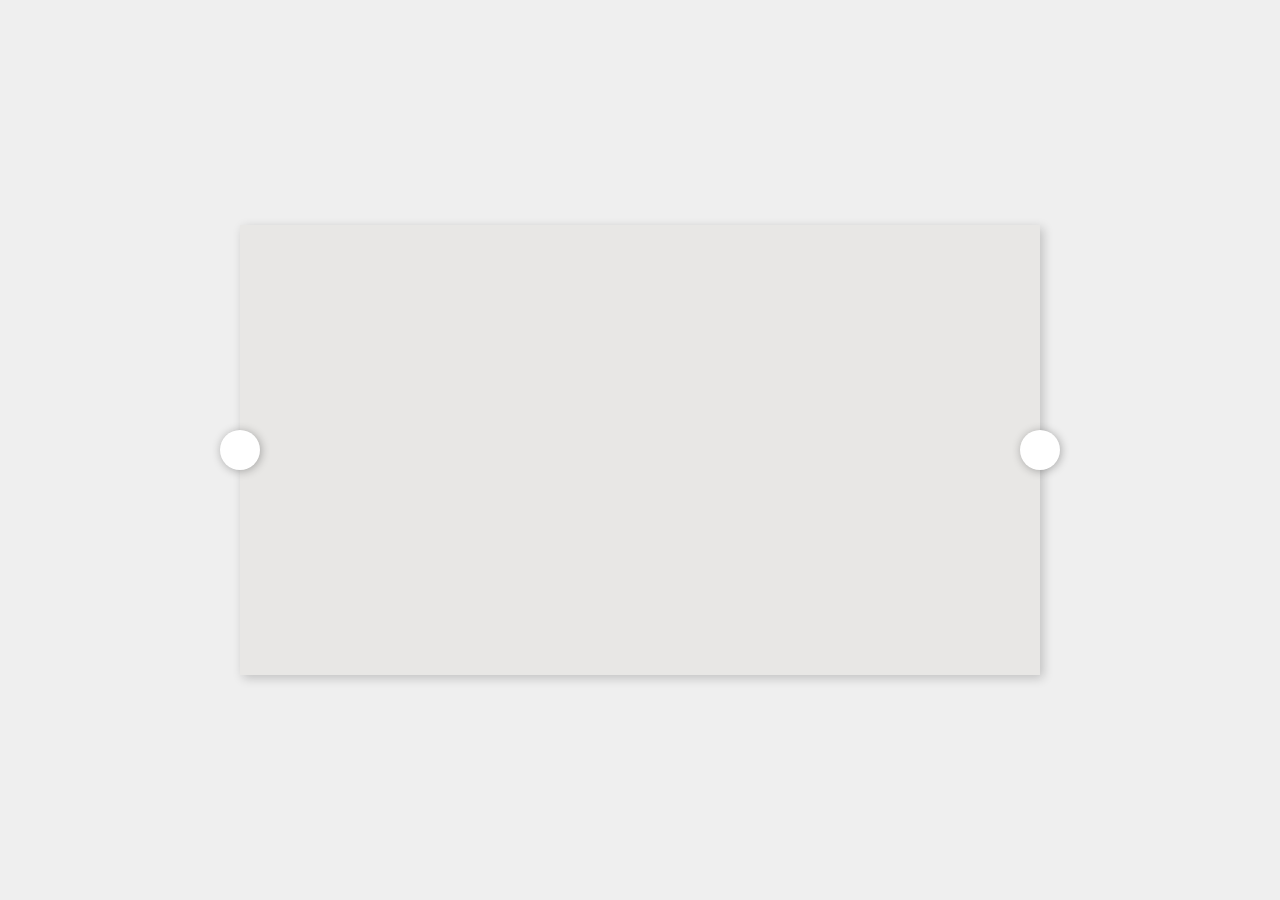
<file: index.html>
<!DOCTYPE html>
<html lang="en">
  <head>
    <meta charset="UTF-8" />
    <meta name="viewport" content="width=device-width, initial-scale=1" />
    <title>Carousel Layout</title>
    <link rel="stylesheet" href="styles/style.css" />
  </head>
  <body>
    <div id="slider" class="slider">
      <div class="wrapper">
        <div id="items" class="items">
          <span class="slide">
            <div class="screen">
              <div class="left">
                <img src="images/safety-in-my-hands.png" />
              </div>
              <div class="right">
                <p>
                  Construímos uma comunidade responsável e fiável em todas as
                  nossas atividades; protegendo todos para garantir que chegam a
                  casa em segurança todos os dias.
                </p>
              </div>
            </div>
          </span>
          <span class="slide">
            <div class="screen">
              <div class="left">
                <img src="images/all-for-all.png" />
              </div>
              <div class="right">
                <p>
                  Criar com zelo e respeito um ambiente de confiança onde todos
                  possam estar no seu melhor para a organização.
                </p>
              </div>
            </div>
          </span>
          <span class="slide">
            <div class="screen">
              <div class="left">
                <img src="images/deliver-value.png" />
              </div>
              <div class="right">
                <p>
                  Encontrar, definir, entregar e validar coletivamente o valor
                  que realmente importa para a Galp.
                </p>
              </div>
            </div>
          </span>
          <span class="slide">
            <div class="screen">
              <div class="left">
                <img src="images/colab-for-future.png" />
              </div>
              <div class="right">
                <p>
                  Colaboramos com todo o ecossistema, utilizamos perspetivas
                  internas e externas para moldar os resultados coletivos para o
                  futuro que desejamos.
                </p>
              </div>
            </div>
          </span>
          <span class="slide">
            <div class="screen">
              <div class="left">
                <img src="images/learn-now-change-fast.png" />
              </div>
              <div class="right">
                <p>
                  Procurar curiosamente oportunidades para aprender e crescer,
                  conduzindo a ações que nos mudam positivamente.
                </p>
              </div>
            </div>
          </span>
        </div>
      </div>
      <a id="prev" class="control prev"></a>
      <a id="next" class="control next"></a>
    </div>

    <script src="scripts/script.js"></script>
  </body>
</html>
</file>
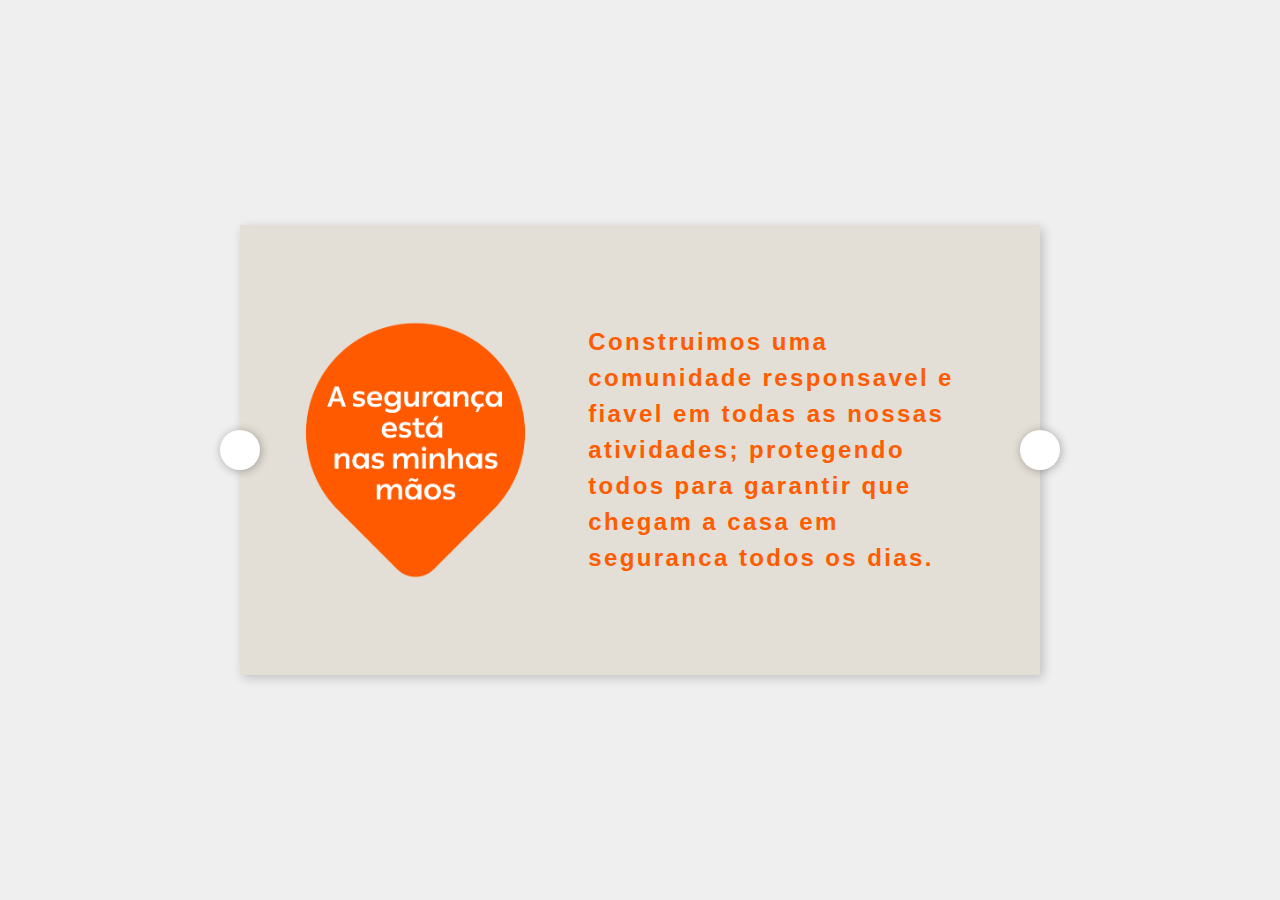
<file: public/index.html>
<!DOCTYPE html>
<html lang="en">
  <head>
    <meta charset="UTF-8" />
    <meta name="viewport" content="width=device-width, initial-scale=1" />
    <title>Carousel Layout</title>
    <link rel="stylesheet" href="styles/style.css" />
  </head>
  <body>
    <div id="slider" class="slider">
      <div class="wrapper">
        <div id="items" class="items">
          <span class="slide">
            <div class="screen">
              <div class="left">
                <img src="images/safety-in-my-hands.png" />
              </div>
              <div class="right">
                <p>
                  Construimos uma<br />
                  comunidade responsavel e<br />
                  fiavel em todas as nossas<br />
                  atividades; protegendo<br />
                  todos para garantir que<br />
                  chegam a casa em<br />
                  seguranca todos os dias.
                </p>
              </div>
            </div>
          </span>
          <span class="slide">Slide 2</span>
          <span class="slide">Slide 3</span>
          <span class="slide">Slide 4</span>
          <span class="slide">Slide 5</span>
        </div>
      </div>
      <a id="prev" class="control prev"></a>
      <a id="next" class="control next"></a>
    </div>

    <script src="scripts/script.js"></script>
  </body>
</html>
</file>
<file: styles/style.css>
@import url("https://fonts.googleapis.com/css?family=Montserrat");
* {
  box-sizing: border-box;
}

body {
  height: 100%;
  background: #efefef;
  color: #333;
  font-family: Arial, sans-serif;
  text-align: center;
  letter-spacing: 0.15em;
}

.slider {
  position: absolute;
  top: 50%;
  left: 50%;
  transform: translate(-50%, -50%);
  width: 800px;
  height: 450px;
  box-shadow: 3px 3px 10px rgba(0, 0, 0, 0.2);
}

.wrapper {
  overflow: hidden;
  position: relative;
  background: #222;
  z-index: 1;
}

#items {
  width: 10000px;
  position: relative;
  top: 0;
  left: -800px;
}

#items.shifting {
  transition: left 0.2s ease-out;
}

.slide {
  width: 800px;
  height: 450px;
  cursor: pointer;
  float: left;
  display: flex;
  flex-direction: column;
  justify-content: center;
  transition: all 1s;
  position: relative;
  background: #e8e7e5;
}

.slider.loaded .slide:nth-child(2),
.slider.loaded .slide:nth-child(7) {
  color: #f35601;
}
.slider.loaded .slide:nth-child(1),
.slider.loaded .slide:nth-child(6) {
  color: #00403a;
}
.slider.loaded .slide:nth-child(3) {
  color: #021477;
}
.slider.loaded .slide:nth-child(4) {
  color: #f45702;
}
.slider.loaded .slide:nth-child(5) {
  color: #1532b9;
}

.control {
  position: absolute;
  top: 50%;
  width: 40px;
  height: 40px;
  background: #fff;
  border-radius: 20px;
  margin-top: -20px;
  box-shadow: 1px 1px 10px rgba(0, 0, 0, 0.3);
  z-index: 2;
}

.prev,
.next {
  background-size: 22px;
  background-position: center;
  background-repeat: no-repeat;
  cursor: pointer;
}

.prev {
  background-image: url(https://cdn0.iconfinder.com/data/icons/navigation-set-arrows-part-one/32/ChevronLeft-512.png);
  left: -20px;
}

.next {
  background-image: url(https://cdn0.iconfinder.com/data/icons/navigation-set-arrows-part-one/32/ChevronRight-512.png);
  right: -20px;
}

.prev:active,
.next:active {
  transform: scale(0.8);
}

.screen {
  flex: 0 0 20%;
  max-width: 100%;
  height: 100%;
  box-sizing: border-box;
  padding: 3.4rem;
  display: flex;
  align-items: center;
  justify-content: center;
  text-align: left;
  transition: transform 1s ease-out;
}

.screen {
  display: flex;
  gap: 5%;
}

.screen .left {
  flex: 0 0 40%;
  height: 100%;
  opacity: 0;
}

.screen .left img {
  width: 100%;
  height: 100%;
  object-fit: contain;
  display: block;
}

.right {
  flex: 0 0 60%;
  line-height: 1.5;
  font-weight: 900;
  font-size: 26px;
  text-shadow: 2px 2px 5px rgba(98, 98, 98, 0.5);
  display: flex;
  align-items: center;
  clip-path: inset(0 100% 0 0);
}

@keyframes imgMoveLeft {
  0% {
    transform: translateX(50%);
    opacity: 0;
  }
  100% {
    transform: translateX(0%);
    opacity: 1;
  }
}

@keyframes textRevealFromImage {
  0% {
    transform: translateX(50%);
    clip-path: inset(0 100% 0 0);
    opacity: 0;
  }
  100% {
    transform: translateX(0%);
    clip-path: inset(0 0% 0 0);
    opacity: 1;
  }
}
</file>
<file: public/styles/style.css>
@import url("https://fonts.googleapis.com/css?family=Montserrat");
* {
  box-sizing: border-box;
}

body {
  height: 100%;
  background: #efefef;
  color: #333;
  font-family: Arial, sans-serif;
  text-align: center;
  letter-spacing: 0.15em;
}

.slider {
  position: absolute;
  top: 50%;
  left: 50%;
  transform: translate(-50%, -50%);
  width: 800px;
  height: 450px;
  box-shadow: 3px 3px 10px rgba(0, 0, 0, 0.2);
}

.wrapper {
  overflow: hidden;
  position: relative;
  background: #222;
  z-index: 1;
}

#items {
  width: 10000px;
  position: relative;
  top: 0;
  left: -800px;
}

#items.shifting {
  transition: left 0.2s ease-out;
}

.slide {
  width: 800px;
  height: 450px;
  cursor: pointer;
  float: left;
  display: flex;
  flex-direction: column;
  justify-content: center;
  transition: all 1s;
  position: relative;
  background: #e3dfd6;
}

.slider.loaded .slide:nth-child(2),
.slider.loaded .slide:nth-child(7) {
  color: #f35601;
}
.slider.loaded .slide:nth-child(1),
.slider.loaded .slide:nth-child(6) {
  color: #00403a;
}
.slider.loaded .slide:nth-child(3) {
  color: #021477;
}
.slider.loaded .slide:nth-child(4) {
  color: #f45702;
}
.slider.loaded .slide:nth-child(5) {
  color: #1532b9;
}

.control {
  position: absolute;
  top: 50%;
  width: 40px;
  height: 40px;
  background: #fff;
  border-radius: 20px;
  margin-top: -20px;
  box-shadow: 1px 1px 10px rgba(0, 0, 0, 0.3);
  z-index: 2;
}

.prev,
.next {
  background-size: 22px;
  background-position: center;
  background-repeat: no-repeat;
  cursor: pointer;
}

.prev {
  background-image: url(https://cdn0.iconfinder.com/data/icons/navigation-set-arrows-part-one/32/ChevronLeft-512.png);
  left: -20px;
}

.next {
  background-image: url(https://cdn0.iconfinder.com/data/icons/navigation-set-arrows-part-one/32/ChevronRight-512.png);
  right: -20px;
}

.prev:active,
.next:active {
  transform: scale(0.8);
}

.screen {
  flex: 0 0 20%;
  max-width: 100%;
  height: 100%;
  box-sizing: border-box;
  padding: 3.4rem;
  display: flex;
  align-items: center;
  justify-content: center;
  text-align: left;
}

.screen:first-child {
  display: flex;
  gap: 5%;
}

.screen:first-child .left {
  flex: 0 0 40%;
  height: 100%;
}

.screen:first-child .left img {
  width: 100%;
  height: 100%;
  object-fit: contain;
  display: block;
}

.screen:first-child .right {
  flex: 0 0 60%;
  color: #ff5c00;
  line-height: 1.5;
  font-weight: 900;
  font-size: 24px;
  display: flex;
  align-items: center;
}
</file>
